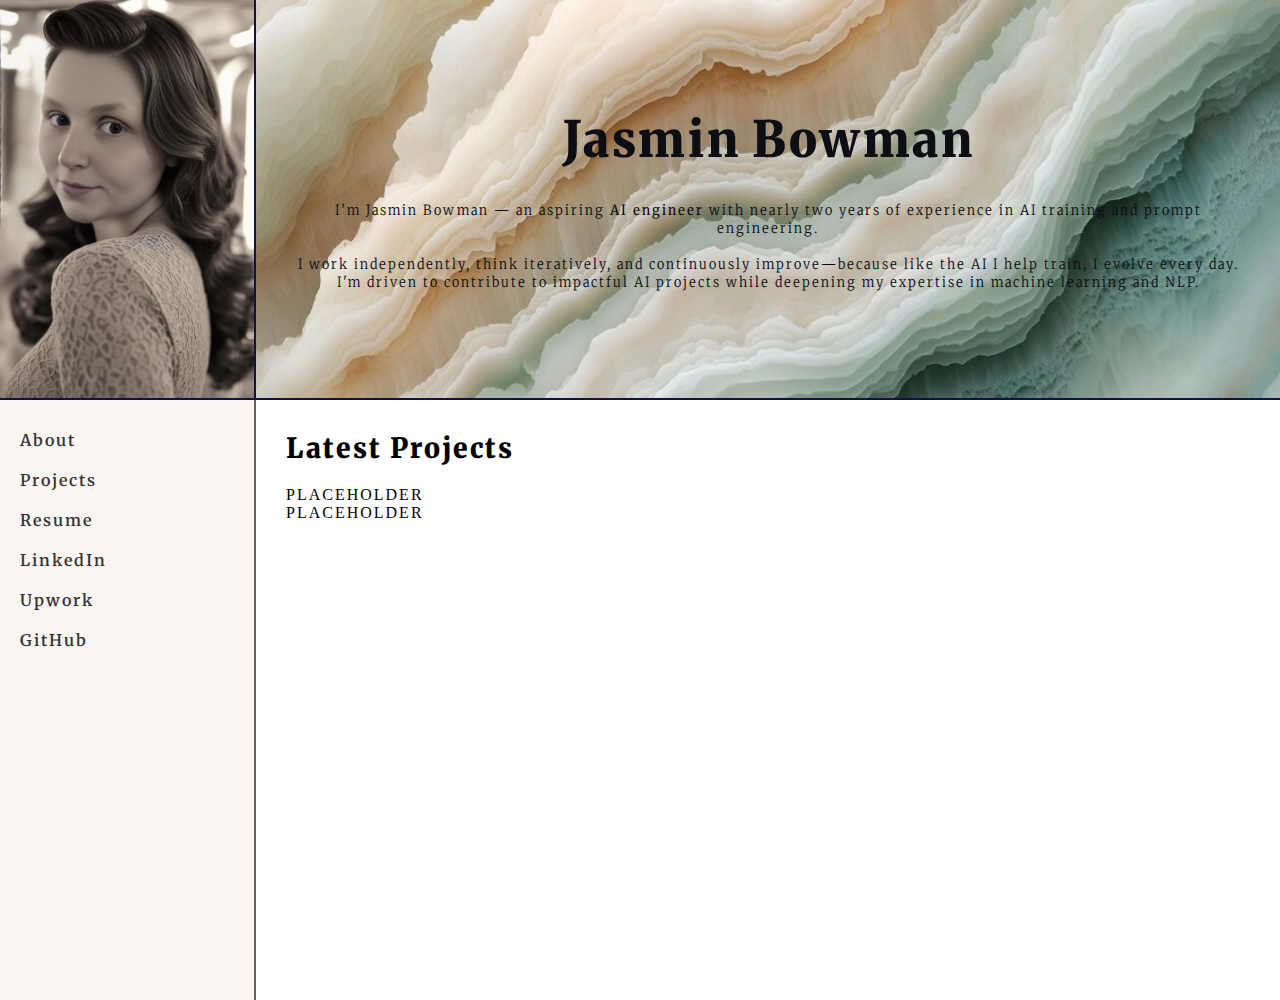
<file: index.html>
<!DOCTYPE HTML>
<html lang="en">
<head>
  <!-- Basic Setup -->
  <meta charset="UTF-8">
  <meta http-equiv="X-UA-Compatible" content="IE=edge">
  <meta name="viewport" content="width=device-width, initial-scale=1">

  <!-- SEO Metadata -->
  <title>Jasmin Bowman - Professional Portfolio</title>
  <meta name="description" content="Explore Jasmin Bowman’s AI training and engineering portfolio, featuring hands-on projects and professional experience.">
  <meta name="keywords" content="AI, machine learning, portfolio, engineering, Jasmin Bowman, projects, resume">
  <meta name="author" content="Jasmin D. A. Bowman">
  <meta name="robots" content="index, follow">

  <!-- Link to Google Fonts for Merriweather -->
  <link href="https://fonts.googleapis.com/css2?family=Merriweather:wght@300;600;900&display=swap" rel="stylesheet">

  <!-- Link to your custom CSS file -->
  <link rel="stylesheet" href="styles.css">

  <!-- Favicon -->
  <link rel="icon" href="/images/JB_PortfolioIcon.png" type="image/png">
  <link rel="apple-touch-icon" sizes="180x180" href="/images/JB_PortfolioIcon.png">

  <!-- Social Sharing (Open Graph + Twitter) -->
  <meta property="og:title" content="Jasmin Bowman - AI Portfolio">
  <meta property="og:description" content="Browse Jasmin Bowman’s AI training and engineering projects.">
  <meta property="og:image" content="https://JasminDABowman-Portfolio.com/images/JB_PortfolioIcon.png">
  <meta property="og:url" content="https://JasminDABowman-Portfolio.com/">
  <meta property="og:type" content="website">

  <meta name="twitter:card" content="summary_large_image">
  <meta name="twitter:title" content="Jasmin Bowman - AI Portfolio">
  <meta name="twitter:description" content="Engineering and AI-focused portfolio featuring real-world projects.">
  <meta name="twitter:image" content="https://JasminDABowman-Portfolio.com/images/JB_PortfolioIcon.png">

  <!-- Fonts and Styles -->
  <link rel="preconnect" href="https://fonts.googleapis.com">
  <link rel="preconnect" href="https://fonts.gstatic.com" crossorigin>
  <link href="https://fonts.googleapis.com/css2?family=Inter&display=swap" rel="stylesheet">
  <link rel="stylesheet" href="styles.css">
</head>
<body>
<section class="about">
    <div class="photo"></div>
    <div class="text-block">
      <h1>Jasmin Bowman</h1>
      <br>
      <p id="lightText">I’m Jasmin Bowman — an aspiring <strong>AI engineer</strong> with nearly two years of experience in AI training and prompt engineering.<br><br> I work independently, think iteratively, and continuously improve—because like the AI I help train, I evolve every day. I'm driven to contribute to impactful AI projects while deepening my expertise in machine learning and NLP.</p>
    </div>
<div class="section-container">
  <!-- Sidebar (Left Column) -->
  <div class="sidebar">
    <nav>
    <ul>
      <li><a href="about.html">About</a></li>
      <li><a href="projects.html">Projects</a></li>
      <li><a href="resume.html">Resume</a></li>
      <li><a href="https://www.linkedin.com/in/jasmin-bowman-b8859014a/" target="_blank">LinkedIn</a></li>
      <li><a href="https://www.upwork.com/freelancers/~016d86e0cbb9fa9c82?mp_source=share" target="_blank">Upwork</a></li>
      <li><a href="https://github.com/Jdesiree112" target="_blank">GitHub</a></li>
    </ul>
    </nav>
  </div>

  <!-- Project Previews (Right Column) -->
  <div class="project-preview">
    <h2>Latest Projects</h2>
    <!-- project cards or images here -->
    <p>PLACEHOLDER</p>
    <p>PLACEHOLDER</p>
  </div>
</div>
</section>
</body>
</html>
</file>
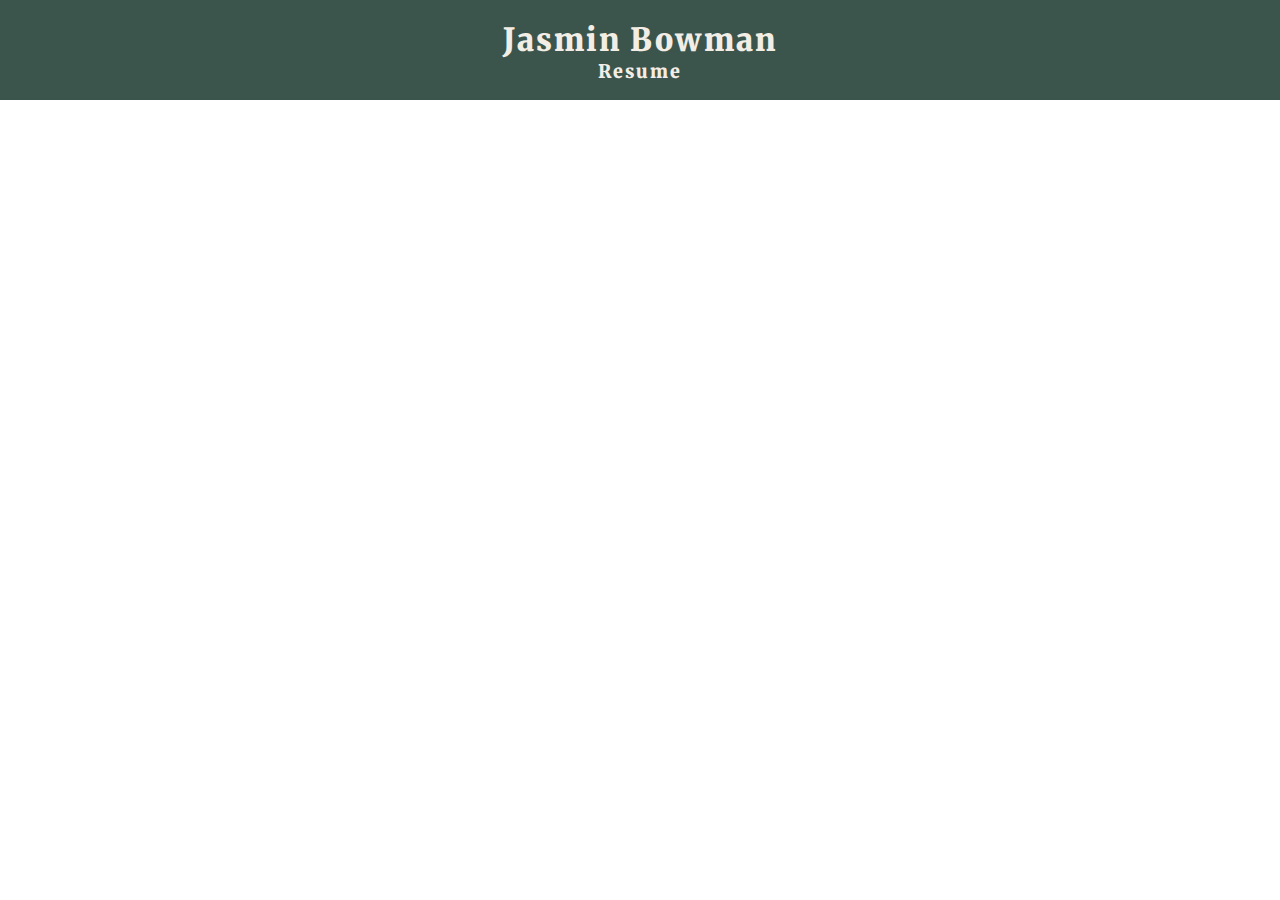
<file: resume.html>
<!DOCTYPE HTML>
<html lang="en">
<head>
  <!-- Basic Setup -->
  <meta charset="UTF-8">
  <meta http-equiv="X-UA-Compatible" content="IE=edge">
  <meta name="viewport" content="width=device-width, initial-scale=1">

  <!-- SEO Metadata -->
  <title>Jasmin Bowman | Resume</title>
  <meta name="description" content="Explore Jasmin Bowman’s Resume">
  <meta name="keywords" content="AI, machine learning, portfolio, engineering, Jasmin Bowman, projects, resume">
  <meta name="author" content="Jasmin D. A. Bowman">
  <meta name="robots" content="index, follow">

  <!-- Link to Google Fonts for Merriweather -->
  <link href="https://fonts.googleapis.com/css2?family=Merriweather:wght@300;600;900&display=swap" rel="stylesheet">

  <!-- Link to your custom CSS file -->
  <link rel="stylesheet" href="styles.css">

  <!-- Favicon -->
  <link rel="icon" href="/images/JB_PortfolioIcon.png" type="image/png">
  <link rel="apple-touch-icon" sizes="180x180" href="/images/JB_PortfolioIcon.png">

  <!-- Social Sharing (Open Graph + Twitter) -->
  <meta property="og:title" content="Jasmin Bowman - Resume">
  <meta property="og:description" content="Browse Jasmin Bowman’s Resume.">
  <meta property="og:image" content="https://JasminDABowman-Portfolio.com/images/JB_PortfolioIcon.png">
  <meta property="og:url" content="https://JasminDABowman-Portfolio.com/">
  <meta property="og:type" content="website">

  <meta name="twitter:card" content="summary_large_image">
  <meta name="twitter:title" content="Jasmin Bowman - AI Portfolio">
  <meta name="twitter:description" content="Engineering and AI-focused portfolio featuring real-world projects.">
  <meta name="twitter:image" content="https://JasminDABowman-Portfolio.com/images/JB_PortfolioIcon.png">

  <!-- Fonts and Styles -->
  <link rel="preconnect" href="https://fonts.googleapis.com">
  <link rel="preconnect" href="https://fonts.gstatic.com" crossorigin>
  <link href="https://fonts.googleapis.com/css2?family=Inter&display=swap" rel="stylesheet">
  <link rel="stylesheet" href="styles.css">
</head>
<header class="resume_header">
  <h1>Jasmin Bowman</h1>
  <h3>Resume</h3>
</header>
</html>
</file>
<file: styles.css>
* {
  margin: 0;
  padding: 0;
  box-sizing: border-box;
  letter-spacing: 2px;
}

html, body {
  margin: 0;
  padding: 0;
  width: 100%;
  height: 100%;
}

/* unvisited link */
a:link {
  color: rgb(19, 89, 94);
}

/* visited link */
a:visited {
  color: rgb(120, 212, 248);
}

/* mouse over link */
a:hover {
  color: rgb(12, 52, 161);
}

/* selected link */
a:active {
  color: rgb(66, 184, 252);
}

#mediumText {
  font-family: "Merriweather", serif;
  font-optical-sizing: auto;
  font-weight: 600;
  font-style: normal;
  font-variation-settings: "wdth" 95;
}

h1, h2, h3, h4, h5, h6 {
  font-family: "Merriweather", serif;
  font-optical-sizing: auto;
  font-weight: 900;
  font-style: normal;
  font-variation-settings:
    "wdth" 95;
}


#lightText {
  font-family: "Merriweather", serif;
  font-optical-sizing: auto;
  font-weight: 300;
  font-style: normal;
  font-variation-settings:
    "wdth" 90;
}

.merriweather-italic {
  font-family: "Merriweather", serif;
  font-weight: 400;
  font-style: italic;
  font-variation-settings: "wdth" 100;
}
.about {
  display: flex; /* Make children sit side by side */
  width: 100%;
  height: auto;
  min-height: 400px;
  flex-wrap: wrap;
}

.text-block h1 {
  font-size: 50px;
  margin-bottom: 12px; /* space below the header */
}

.text-block p {
  font-size: 14px;
}

.about .photo {
  background-image: url('../images/Profile_Photo.jpg');
  background-size: cover;
  background-position: center;
  width: 20%;
  min-height: 400px;
  border-right: 2px solid #111146;
  border-bottom: 2px solid #111146;
}

.about .text-block {
  background-image: url('/images/Background_Pattern.jpg');
  background-size: cover;
  background-position: center;
  color: #0c0e13;
  display: flex;
  flex-direction: column; /* This will stack the children vertically */
  justify-content: center;
  align-items: center;
  text-align: center;
  width: 80%;
  min-height: 400px;
  padding: 30px;
    border-bottom: 2px solid #111146;
}

.section-container {
  display: flex;
  width: 100%;
  min-height: 600px;
}

/* Sidebar Styles */
.sidebar {
  width: 20%;
  background-color: rgb(249, 245, 242);
  padding: 30px 20px;
  font-family: 'Merriweather', serif;
  box-sizing: border-box;
  border-right: 2px solid #7a5c4c;
}

.sidebar nav ul {
  list-style-type: none;
  padding: 0;
}

.sidebar nav ul li {
  margin-bottom: 20px;
}

.sidebar nav ul li a {
  text-decoration: none;
  color: #333;
  font-weight: 600;
  transition: color 0.3s ease;
}

.sidebar nav ul li a:hover {
  color: #7a5c4c;
}

/* Project Previews */
.project-preview {
  width: 80%;
  padding: 30px;
  background-color: white;
  box-sizing: border-box;
}

.project-preview h2 {
  margin-bottom: 20px;
  font-size: 28px;
}

.resume_header {
  background-color: rgb(60,85,76);
  background-size: cover;
  background-position: center;
  text-align: center;
  color: #f3eee5;
  padding: 20px;
  width: 100%;
  height: 100px;
}

.resume_body {

}

.downloadLink {
  position: fixed;
  left: 0;
  bottom: 0;
  background-color:azure;
  background-size: cover;
  background-position: center;
  text-align: center;
  color: #0c0e13;
  padding: 20px;
  width: 100%;
  height: 40px;
}

.horizontalNav {
  width: 100%;
  border-bottom: 3px solid #111146;
  box-sizing: border-box;
}

.horizontalNav ul {
  display: flex;          /* Use Flexbox for easy alignment */
  justify-content: center;/* Center the list items horizontally */
  list-style-type: none;
  margin: 0;
  padding: 0;
}

.horizontalNav li a {
  display: block;
  color: #333;
  padding: 16px;
  text-decoration: none;  
  transition: color 0.3s ease;
}

.horizontalNav li a:hover {
  color: #00008B;
}
</file>
